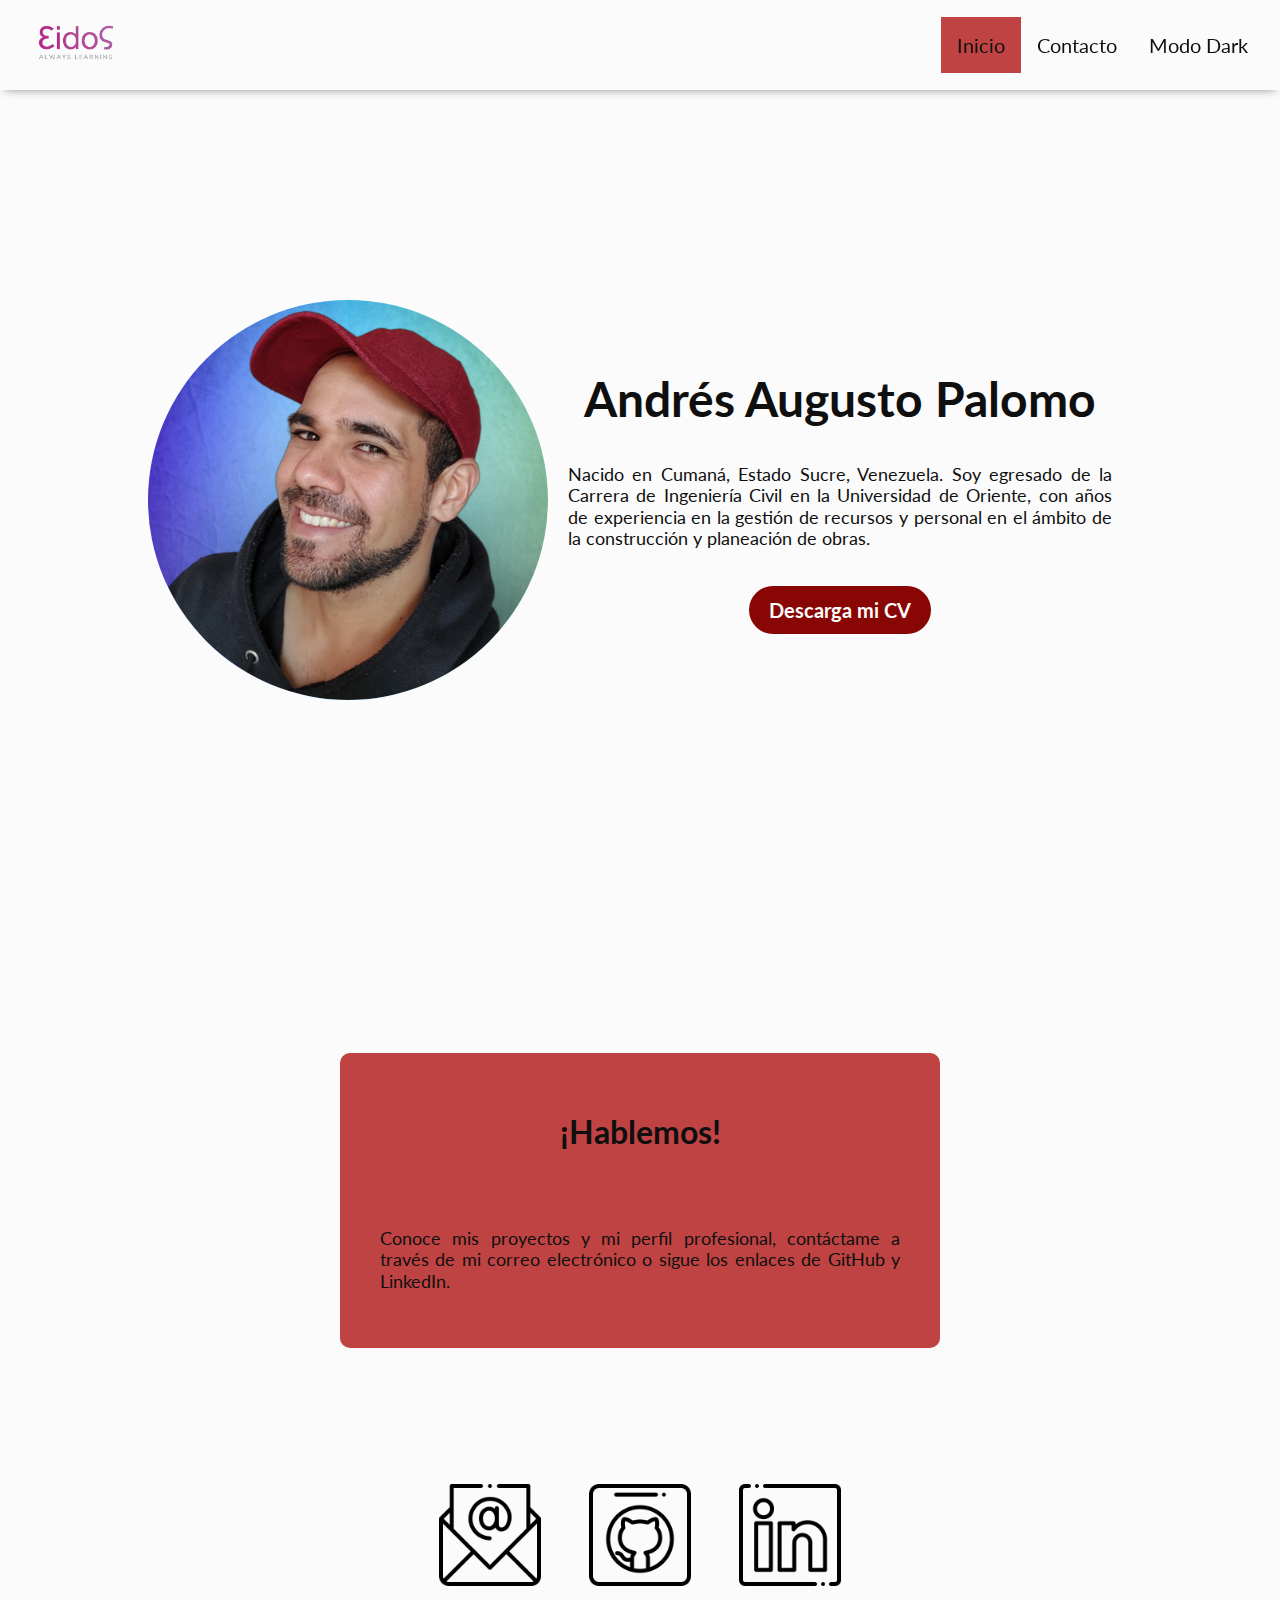
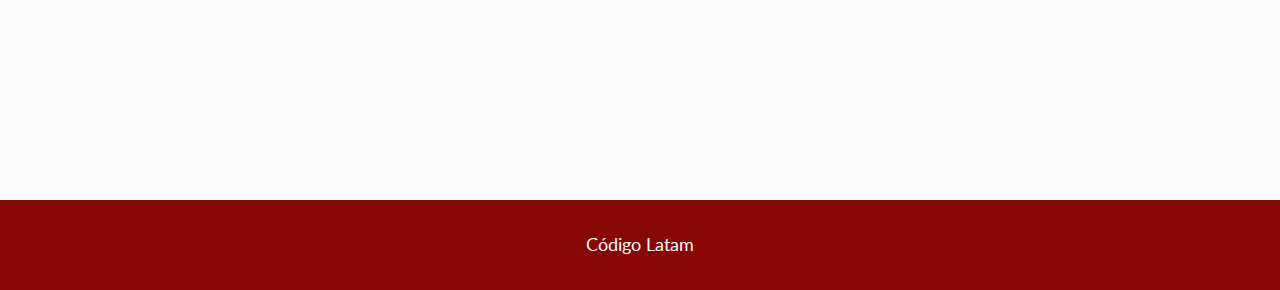
<file: index.html>
<!DOCTYPE html>
<html lang="es">
<head>
    <meta charset="UTF-8">
    <meta http-equiv="X-UA-Compatible" content="IE=edge">
    <meta name="viewport" content="width=device-width, initial-scale=1.0">
    <title>Andrés Augusto Palomo</title>

    <!-- CSS -->
    <link rel="stylesheet" href="css/styles.css">
</head>

<body>
    <header>
        <a href="https://www.eidosglobal.org/" target="_blank"> <img class="logo" src="img/EidosLogo.png" alt="imagen del logo de Eidos"></a>
        <nav >
            <ul class="menu">
                <li class="item-menu"><a href="#inicio"class="active">Inicio</a> </li> 
                <li class="item-menu"><a href="#contacto">Contacto</a> </li>
                <li class="item-menu"><a id="theme-switcher" class="theme-switcher">Modo Dark</a></li>
            </ul>
        </nav>    
    </header>
    
    <main>
        <section id="inicio">
            <figure>
                <img class="imagen-portada" src="img/FotoProyecto.png" alt="Foto de Andres">
            </figure>
            <article class="presentacion">
                <h1>Andrés Augusto Palomo </h1>
                <p>Nacido en Cumaná, Estado Sucre, Venezuela. Soy egresado de la Carrera de Ingeniería Civil en la Universidad de Oriente, con años de experiencia en la gestión de recursos y personal en el ámbito de la construcción y planeación de obras.</p>
                <!-- Trata de colocar tu CV -->
                <h3> <a class="boton-cv" href="CV/CURRICULUM  VITAE.docx" target="_blank">Descarga mi CV</a></h3>
            </article>
        </section>

        <section id="contacto" >
            <article class="hablemos">
                <h2>¡Hablemos!</h2>
                <p> Conoce mis proyectos y mi perfil profesional, contáctame a través de mi correo electrónico o sigue los enlaces de GitHub y LinkedIn. </p>
            </article>

            <ul class="redes">
                <li class="item-redes">
                    <a href="mailto:andresxeon@gmail.com" target="_blank">
                        <img src="img/mail.png" alt="Icono mail">
                    </a>
                </li>
                <li class="item-redes">
                    <a href="https://github.com/ANDxeon" target="_blank">
                        <img src="img/github.png" alt="Icono github">
                    </a>
                </li>
                <li class="item-redes" >
                    <a href="https://www.linkedin.com/in/andr%C3%A9s-palomo-figueroa-852200281/" target="_blank">
                        <img src="img/linkedin.png" alt="Icono linkedin">
                    </a>
                </li>
            </ul>
        </section>
    </main>

    <footer>
        <p>Código Latam</p>
    </footer>
    <!-- Linkeado del archivo.js-->
    <script src="js/main.js"></script>
</body>
</html>
</file>
<file: css/styles.css>
/* Fonts */
@import url('https://fonts.googleapis.com/css2?family=Lato:wght@400;700&display=swap');

/* Parametros Generales */
* {
    box-sizing: border-box;
    margin: 0;
    padding: 0;
    /* Para que el scrolleo en la one page sea suave */
    scroll-behavior: smooth;
}

body { 
    font-family: 'Lato', sans-serif;
    font-size: 18px;
    line-height: 1.2;
    background-color: #fbfbfb;
    color: #0f0f0f;
}

ul {
    /* Para quitar los puntos a los items de listas */
    list-style: none;
}

a {
    text-decoration: none;
    color: inherit;
}

h1{
    text-align: center;
    font-size: 36px;
    line-height: 1.2
}

h2{
    text-align: center;
    font-size: 20px;
    padding-top: 40px;
    padding-bottom: 40px;
}

p{
    text-align: center;
    font-size: 18px;
    line-height: 1.2;
    padding-top: 20px;
    margin: 16px 0;
}

p{
    padding: 20px;
    text-align: justify;
}

img {
    max-width: 100%;
}

/* HEADER */
header {
    display:flex;
    justify-content: space-between; 
    /* Justificar en el centro */
    align-items: center;
    padding: 16px;
    height: 90px;
    width: 100%;
    background-color: #fbfbfb;
    /* Para que quede fijo en la ventana */
    position: fixed; 
    top: 0;
    left: 0;
    /* Para agragarle un efecto de sombra */
    box-shadow: 0 3px 10px -5px #5f5f5f;
    
}

.logo {
    width: 120px;
}

/* Menu de Navegación */
ul.menu {
    display: flex;
    font-size: 20px;
}

li.item-menu a{
    padding: 16px;
    display: inline-block;
}

/* NUEVO EFECTO para la clase .active y : hover */

li.item-menu:hover,
li.item-menu a.active,
a.btn:hover {
    background:rgba(176, 21, 21, 0.802);
    transition: background-color 0.3s;
}

/* MAIN */

main {
    max-width: 1200px;
    margin: auto;
}

/* SECCIÓN DE INICIO*/
.imagen-portada{
    width: 400px;
    border-radius: 50%;
    cursor: pointer;
}

.imagen-portada:hover {
    box-shadow: 10px 10px 5px 0px rgba(0,0,0,0.75);
}

#inicio{
    display: flex;
    flex-direction: column;
    justify-content: center;
    align-items: center;
    padding: 16px;
    min-height: 100vh;
    padding-top: 120px;
}

.presentacion {
    display: flex;
    justify-content: center;
    align-items: center;
    flex-direction: column;
}

.boton-cv{
    background-color: #880604;
    color:#fbfbfb;
    padding: 12px 20px;
    border-radius: 50px;
    font-size: 20px;
    display: inline-block;
}

/* SECCIÓN DE CONTACTO*/

#contacto{
    min-height: 100vh;
    display: flex;
    justify-content: center;
    align-items: center;
    flex-direction: column;
    padding: 50px 20px;
}

.hablemos {
    background-color: rgba(176, 21, 21, 0.802);
    color: #0f0f0f;
    text-align: center;
    padding: 20px;
    border-radius: 10px;
    max-width: 600px;
    margin-bottom: 5rem;
}

ul.redes {
    display:flex;
    margin-top: 20px;
    justify-content: space-evenly;
    align-items: center;
    width: 350px;
}

li.item-redes {
    margin: 16px;
    padding: 8px;
    border-radius: 4px;
}

/* FOOTER */
footer {
    background-color: #880604;
    height: 90px;
    color: white;
    display: flex;
    align-items: center; 
    justify-content: center;  
}


/* MODO ESCRITORIO */

@media (min-width: 1024px) {

    h1{
        font-size: 48px;
        text-align: left;
    }
    
    h2{
        font-size: 32px;
    }

    #inicio{
        flex-direction: row;
    }

    .presentacion {
        width: 50%;
        text-align: left;
    }

    ul.redes {
        margin: 32px;
        width: 450px;
    }
}

/* TEMA OSCURO */

body.dark {
    background-color: #0f0f0f;
    color: #fbfbfb;
}

body.dark .hablemos {
color: #fbfbfb;
}
    
body.dark header {
    background-color: #0f0f0f;
    color: #fbfbfb;
}

.color_icon {
    background-color: #fbfbfb;
}
</file>
